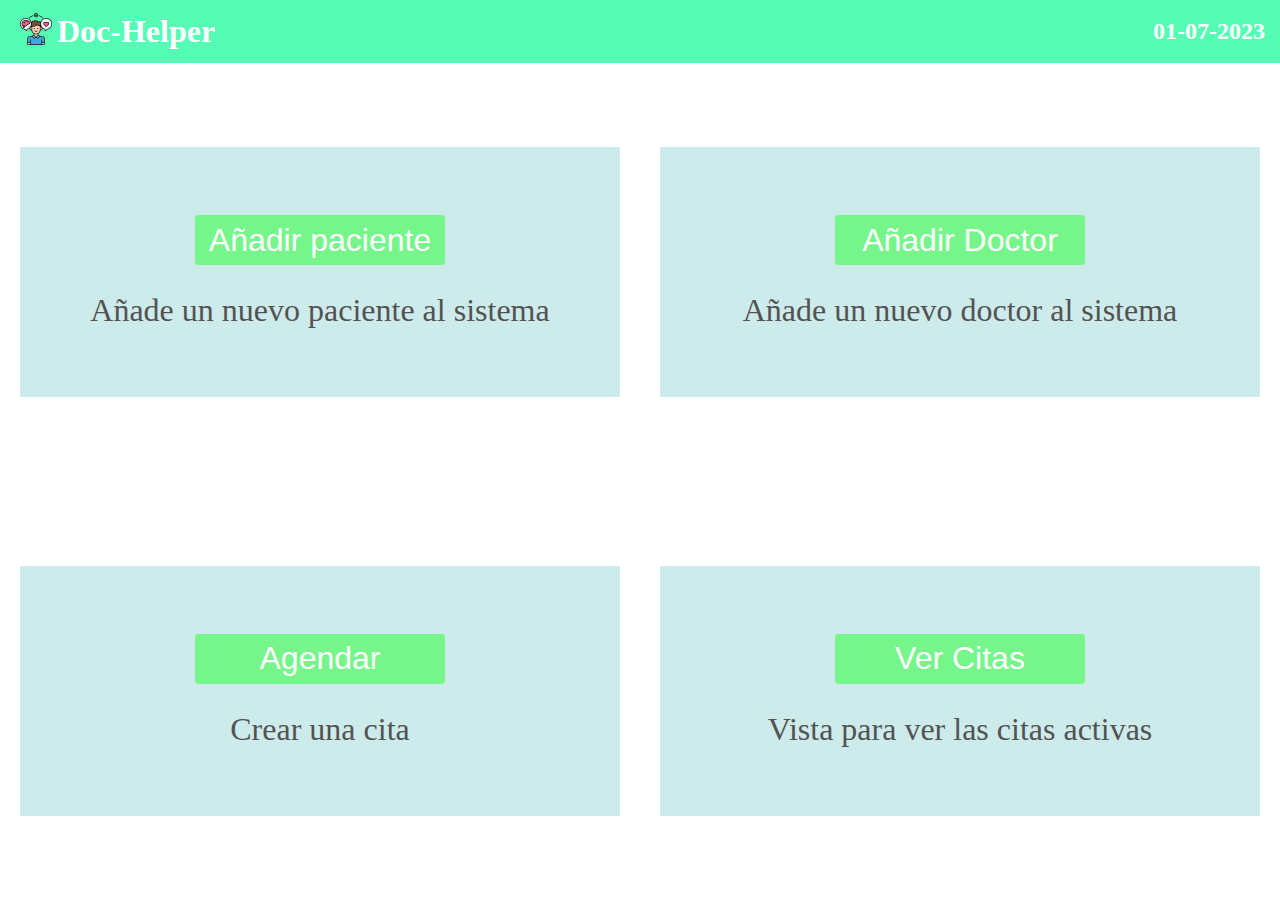
<file: Pages/Landing/HTML/Index.html>
<!DOCTYPE html>
<html lang="es">
<head>
    <meta charset="UTF-8">
    <meta http-equiv="X-UA-Compatible" content="IE=edge">
    <meta name="viewport" content="width=device-width, initial-scale=1.0">
    <title>Doc-Helper Landing Page</title>
    <link rel="stylesheet" href="../CSS/Styles.css">
    <link rel="stylesheet" href="/Modals/CSS/Modal.css">
</head>
<body>
    <header id="encabezado">
        <div class="header-doc-helper">
            <div class="img-logo"></div>
            <h3 class="header-titulo"> Doc-Helper</h3>
        </div>
        <div class="header-fecha">
            01-07-2023
        </div>
    </header>
    <section> 
        <div class="contenedor" >
        <div class="card" > 
            <button id="btn__pacientes" class="boton"> Añadir paciente </button>
            <p class="text"> Añade un nuevo paciente al sistema </p>
        </div> 
        <div class="card"> 
            <button id="btn__doctor" class="boton"> Añadir Doctor</button>
            <p class="text"> Añade un nuevo doctor al sistema</p>
        </div> 
        <div class="card">  
            <button id="btn__cita" class="boton"> Agendar </button>
            <p class="text"> Crear una cita</p>
        </div> 
        <div class="card" > 
            <a href="../../schedule/HTML/Index.html">
                <button id="Ver citas" class="boton"> Ver Citas </button>
            </a>
            <p class="text"> Vista para ver las citas activas</p>
        </div>  
        </div>
    </section>






    <!-- modal--Pacientes -->
   <!-- modal--Pacientes -->
   <section class="modal_pacientes">
    <div class="modal__container_pacientes">
        <H1 class="modal__title">Nuevo Paciente</H1>
        <form class="modal__form_pacientes">
            <div class="col-50">
                <div class="form__control">
                    <label class="input__label" for="">Nombres</label>
                    <input class="input__modal" type="text" id="paciente-nombre" required>
                </div>
                <div class="form__control">
                    <label class="input__label" for="">Sexo</label>
                    <input class="input__modal" type="text" id="paciente-sexo" required>
                </div>
                <div class="form__control">
                    <label class="input__label" for="">Direccion</label>
                    <input class="input__modal" type="text" id="paciente-direccion" required>
                </div>
                <div class="form__control">
                    <label class="input__label" for="">DNI/CE/PASS</label>
                    <input class="input__modal" type="text" id="paciente-dni" required>
                </div>
            </div>
            <div class="col-50">
                <div class="form__control">
                    <label class="input__label" for="">Apellidos</label>
                    <input class="input__modal" type="text" id="paciente-apellido" required>
                </div>
                <div class="form__control">
                    <label class="input__label" for="">Edad</label>
                    <input class="input__modal" type="text" id="paciente-edad" required>
                </div>
                <div class="form__control">
                    <label class="input__label" for="">Teléfono</label>
                    <input class="input__modal" type="text" id="paciente-telefono" required>
                </div>
                <div class="form__control">
                    <label class="input__label" for="">E-mail</label>
                    <input class="input__modal" type="text" id="paciente-correo" required>
                </div>
            </div>
        </form>
        <div class="btn__container">
            <button class="btn__close_pacientes">Cancelar</button>
            <button class="btn__submit_pacientes">Crear</button>
        </div>
    </div>
</section>
<!-- modal--Doctor -->
<section class="modal_doctor">
    <div class="modal__container_doctor">
        <H1 class="modal__title">Nuevo Doctor</H1>
        <form class="modal__form_doctor">
            <div class="col-50">
                <div class="form__control">
                    <label class="input__label" for="name">Nombres</label>
                    <input class="input__modal" type="text" id="doctor-nombre" required>
                </div>
                <div class="form__control">
                    <label class="input__label" for="">Sexo</label>
                    <input class="input__modal" type="text" id="doctor-sexo" required>
                </div>
                <div class="form__control">
                    <label class="input__label" for="">Direccion</label>
                    <input class="input__modal" type="text" id="doctor-direccion" required>
                </div>
                <div class="form__control">
                    <label class="input__label" for="">CMP</label>
                    <input class="input__modal" type="text" id="doctor-cmp" required>
                </div>
            </div>
            <div class="col-50">
                <div class="form__control">
                    <label class="input__label" for="">Apellidos</label>
                    <input class="input__modal" type="text" id="doctor-apellido" required>
                </div>
                <div class="form__control">
                    <label class="input__label" for="">Edad</label>
                    <input class="input__modal" type="text" id="doctor-edad" required>
                </div>
                <div class="form__control">
                    <label class="input__label" for="">Teléfono</label>
                    <input class="input__modal" type="text" id="doctor-telefono" required>
                </div>
                <div class="form__control">
                    <label class="input__label" for="">Especialidad</label>
                    <input class="input__modal" type="text" id="doctor-especialidad" required>
                </div>
            </div>
        </form>
        <div class="btn__container">
            <button class="btn__close_doctor">Cancelar</button>
            <button class="btn__submit_doctor">Crear</button>
        </div>
    </div>
</section>
<!-- modal--Cita -->
<section class="modal_cita">
    <div class="modal__container_cita">
        <H1 class="modal__title">Nueva Cita</H1>
        <form class="modal__form_cita">
            <div class="col-50">
                <div class="form__control">
                    <label class="input__label" for="name">Paciente</label>
                    <select class="input__modal" id="cita-paciente" required>
                        <option value="" selected >Seleccione un Paciente</option>
                    </select>
                </div>
                <div class="form__control">
                    <label class="input__label" for="">Fecha</label>
                    <input class="input__modal" type="date" id="cita-fecha" required>
                </div>
                <div class="form__control">
                    <label class="input__label" for="">Costo (S/)</label>
                    <input class="input__modal" type="number" id="cita-costo" required>
                </div>
            </div>
            <div class="col-50">
                <div class="form__control">
                    <label class="input__label" for="">Doctor</label>
                    <select class="input__modal" id="cita-doctor" required>
                        <option value="">Seleccione un doctor</option>
                    </select>
                </div>
                <div class="form__control">
                    <label class="input__label" for="">Hora</label>
                    <input class="input__modal" type="text" id="cita-hora" required>
                </div>
                <div class="form__control">
                    <label class="input__label" for="">Método de pago</label>
                    <select class="input__modal" id="cita-metodo-pago" required>
                        <option value="">Seleccione un Metodo de pago</option>
                        <option value="efectivo">Efectivo</option>
                        <option value="tarjeta">Tarjeta</option>
                        <option value="yape">Yape</option>
                        <option value="plin">Plin</option>
                    </select>
                </div>
            </div>
            <label class="input__label" for="">Descripcion</label>
            <input id="cita-descripcion" required>
        </form>
        <div class="btn__container">
            <button class="btn__close_cita">Cancelar</button>
            <button class="btn__submit_cita">Crear</button>
        </div>
    </div>
</section>
    <script src="/Modals/Modal-Pacientes/pacientes.js"></script>
    <script src="/Modals/Modal-Doctor/doctor.js"></script>
    <script src="/Modals/Modal-Cita/cita.js"></script>
</body>
</html>
</file>
<file: Pages/Landing/CSS/Styles.css>
/* encabezado Doc-herper*/
*{
    margin: 0;
    padding: 0;
    box-sizing: border-box;
}
#encabezado {
    display: flex;
    justify-content: space-between;
    align-items: center;
    color: rgb(255, 255, 255);
    background-color: #54FCB6;
    width:100% ;
    height: 7vh;
    padding: 0 15px;
}
.header-doc-helper{
    display: flex;
}

.header-titulo{
    font-size: 2em;
}

.header-fecha{
    font-size: 1.5em;
    font-weight: 600;
}

.img-logo{
    width: 32px;
    height: 32px;
    margin: 0 5px;
    background-size: cover;
    background-repeat: no-repeat;
    background-image: url("../../../Images/terapia.png");
}
/* */
.card{
margin: 20px;
width: 600px;
height: 250px;
background-color:rgb(205, 235, 235);
display: flex;
flex-direction: column;
justify-content: center;
align-items: center;

}
.contenedor{
    display: flex;
    justify-content: space-around;
    flex-wrap: wrap;
    height: 93vh;
    width: 100%;
    align-items: center;
}

.boton{
    color: white;
    font-size: 2em;
    background-color: #76F68A;
    width: 250px;
    height: 50px;
    border: none;
    border-radius: 3px;
    transition: 0.5s;
    margin-bottom: 3vh;
}
.boton:hover{
    transition: 0.5s;
    border: #76F68A solid 1px;
    background-color: white;
    color: #76F68A;
}
.text{
    font-size: 2em;
    color:#535353 ;

}
</file>
<file: Modals/CSS/Modal.css>
.modal__title{
    text-align: center;
}

.input__label{
    font-size: 0.8em;
}

.input__modal{
    padding-left: 5px;
    height: 30px;
    border-radius: 5px;
    margin-bottom: 1em;
    border: 1px solid #c6c6c6;
}

.input__modal:focus{
    outline: none;
    border: 1px solid  #76F68A;
}

#cita-descripcion{
    width: 100%;
    padding-left: 5px;
    height: 30px;
    border-radius: 5px;
    margin-bottom: 1em;
    border: 1px solid #c6c6c6;
}

.txta__modal{
    width: 100%;
    padding-left: 5px;
    border-radius: 5px;
    margin-bottom: 1em;
    border: 1px solid #c6c6c6;
}

.txta__modal:focus{
    outline: none;
    border: 1px solid  #76F68A;
}


.input__modal{
    width: 100%;
}

.col-50{
    width: 48%;
}

.btn__container{
    width: 100%;
    display: flex;
    justify-content: space-between;
}


/*                   Modal-Pacientes                   */


.modal_pacientes{
    position: fixed;
    top: 0;
    right: 0;
    bottom: 0;
    left: 0;
    background-color: #111111bd;
    display: flex;
    opacity: 0;
    pointer-events: none;
    transition: opacity .6s .9s;
    --transform: translateY(-100vh);
    --transition: transform .8s;  
}

.modal--show_pacientes{
    opacity: 1;
    pointer-events: unset;
    transition: opacity .6s;
    --transform: translateY(0);
    --transition: transform .8s .8s;  
}

.modal__container_pacientes{
    z-index: 1;
    margin: auto;
    width: 90%;
    max-width: 600px;
    max-height: 90%;
    background: #ffffff;
    border-radius: 6px;
    padding: 3em 2.5em;
    display: grid;
    gap: 1em;
    grid-auto-columns: 100%;
    transform: var(--transform);
    transition: var(--transition);
}

.modal__form_pacientes{
    display: flex;
    justify-content: space-between;
}

.btn__close_pacientes{
    color: rgb(255, 255, 255);
    font-size: 1em;
    float: right;
    background-color: #ff5656;
    width: 110px;
    height: 35px;
    border: none;
    border-radius: 6px;
    transition: 0.5s;
}

.btn__close_pacientes:hover{
    transition: 0.5s;
    border: #ff5656 solid 1px;
    background-color: #ffffff;
    color: #ff5656;
}

.btn__submit_pacientes{
    color: white;
    font-size: 1em;
    float: right;
    background-color: #76F68A;
    width: 110px;
    height: 35px;
    border: none;
    border-radius: 6px;
    transition: 0.5s;
}

.btn__submit_pacientes:hover{
    transition: 0.5s;
    border: #76F68A solid 1px;
    background-color: white;
    color: #76F68A;
}

/*                   Modal-Doctor                   */

.modal_doctor{
    position: fixed;
    top: 0;
    right: 0;
    bottom: 0;
    left: 0;
    background-color: #111111bd;
    display: flex;
    opacity: 0;
    pointer-events: none;
    transition: opacity .6s .9s;
    --transform: translateY(-100vh);
    --transition: transform .8s;  
}

.modal--show_doctor{
    opacity: 1;
    pointer-events: unset;
    transition: opacity .6s;
    --transform: translateY(0);
    --transition: transform .8s .8s;  
}

.modal__container_doctor{
    z-index: 1;
    margin: auto;
    width: 90%;
    max-width: 600px;
    max-height: 90%;
    background: #ffffff;
    border-radius: 6px;
    padding: 3em 2.5em;
    display: grid;
    gap: 1em;
    grid-auto-columns: 100%;
    transform: var(--transform);
    transition: var(--transition);
}

.modal__form_doctor{
    display: flex;
    justify-content: space-between;
}

.btn__close_doctor{
    color: rgb(255, 255, 255);
    font-size: 1em;
    float: right;
    background-color: #ff5656;
    width: 110px;
    height: 35px;
    border: none;
    border-radius: 6px;
    transition: 0.5s;
}

.btn__close_doctor:hover{
    transition: 0.5s;
    border: #ff5656 solid 1px;
    background-color: #ffffff;
    color: #ff5656;
}

.btn__submit_doctor{
    color: white;
    font-size: 1em;
    float: right;
    background-color: #76F68A;
    width: 110px;
    height: 35px;
    border: none;
    border-radius: 6px;
    transition: 0.5s;
}

.btn__submit_doctor:hover{
    transition: 0.5s;
    border: #76F68A solid 1px;
    background-color: white;
    color: #76F68A;
}

/*                   Modal-Cita                   */

.modal_cita{
    position: fixed;
    top: 0;
    right: 0;
    bottom: 0;
    left: 0;
    background-color: #111111bd;
    display: flex;
    opacity: 0;
    pointer-events: none;
    transition: opacity .6s .9s;
    --transform: translateY(-100vh);
    --transition: transform .8s;  
}

.modal--show_cita{
    opacity: 1;
    pointer-events: unset;
    transition: opacity .6s;
    --transform: translateY(0);
    --transition: transform .8s .8s;  
}

.modal__container_cita{
    z-index: 1;
    margin: auto;
    width: 90%;
    max-width: 600px;
    max-height: 90%;
    background: #ffffff;
    border-radius: 6px;
    padding: 3em 2.5em;
    display: grid;
    gap: 1em;
    grid-auto-columns: 100%;
    transform: var(--transform);
    transition: var(--transition);
}

.modal__form_cita{
    display: flex;
    flex-wrap: wrap;
    justify-content: space-between;
}

.btn__close_cita{
    color: rgb(255, 255, 255);
    font-size: 1em;
    float: right;
    background-color: #ff5656;
    width: 110px;
    height: 35px;
    border: none;
    border-radius: 6px;
    transition: 0.5s;
}

.btn__close_cita:hover{
    transition: 0.5s;
    border: #ff5656 solid 1px;
    background-color: #ffffff;
    color: #ff5656;
}

.btn__submit_cita{
    color: white;
    font-size: 1em;
    float: right;
    background-color: #76F68A;
    width: 110px;
    height: 35px;
    border: none;
    border-radius: 6px;
    transition: 0.5s;
}

.btn__submit_cita:hover{
    transition: 0.5s;
    border: #76F68A solid 1px;
    background-color: white;
    color: #76F68A;
}
</file>
